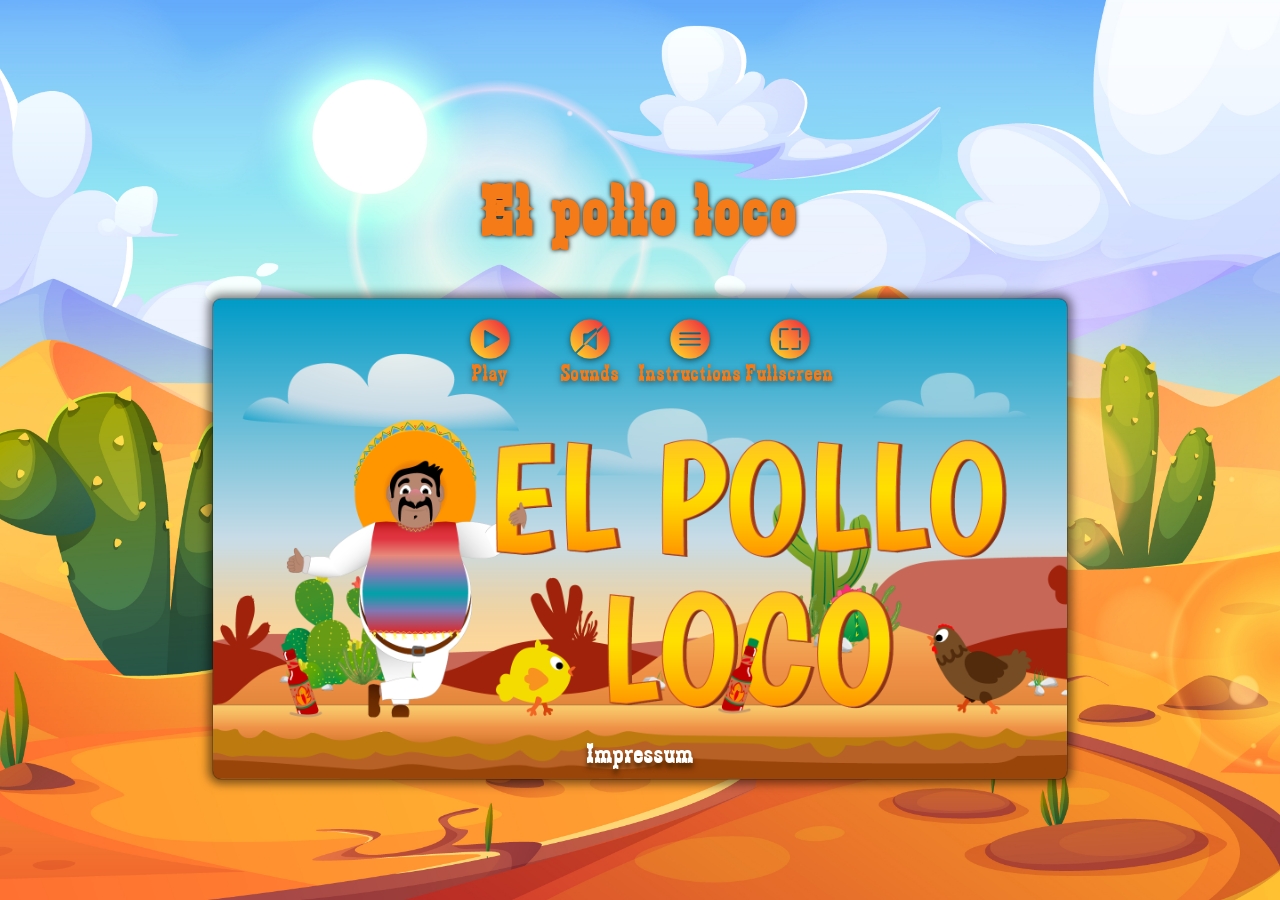
<file: index.html>
<!doctype html>
<html lang="en">
  <head>
    <meta charset="UTF-8" />
    <meta name="viewport" content="width=device-width, initial-scale=1.0" />
    <title>El pollo loco</title>
    <link rel="shortcut icon" href="./assets/img/6_salsa_bottle/salsa_bottle.png" type="image/x-icon" />
    <link rel="stylesheet" href="style.css" />
    <link rel="stylesheet" href="impressum.css" />

    <script src="./classes/drawable-object.class.js"></script>
    <script src="./classes/movable-object.class.js"></script>
    <script src="./classes/keyboard.class.js"></script>
    <script src="./classes/sounds.class.js"></script>
    <script src="./classes/background.class.js"></script>
    <script src="./classes/character.class.js"></script>
    <script src="./classes/chicken.class.js"></script>
    <script src="./classes/chicks.class.js"></script>
    <script src="./classes/boss.class.js"></script>
    <script src="./classes/cloud.class.js"></script>
    <script src="./classes/bottle.class.js"></script>
    <script src="./classes/coins.class.js"></script>
    <script src="./classes/status-bar.class.js"></script>
    <script src="./classes/collision-manager.class.js"></script>
    <script src="./classes/world.class.js"></script>
    <script src="./classes/level.class.js"></script>
    <script src="./classes/throwable-object.class.js"></script>
    <script src="./game.js"></script>
    <script src="./levels/level1.js"></script>
  </head>
  <body onload="init()" onclick="hide()">
    <div id="rotateScreen" class="rotate-screen">
      <div class="rotate-content">
        <img src="assets/icons/rotate.png" alt="Rotate Icon" />
        <p>Please Rotate Your Device</p>
      </div>
    </div>
    <h1>El pollo loco</h1>
    <div class="game" id="game">
      <div id="startScreen" class="start-screen">
        <img src="./assets/img/9_intro_outro_screens/start/startscreen_1.png" alt="" />
        <div class="impressum-link" onclick="impressum(), event.stopPropagation()">Impressum</div>
        <div id="impressum" class="impressum d-none">
          <h2>Impressum</h2>
          <div>
            <div id="adress">
              <p>Dieter Foos<br />Baubergerstr. 37<br />DE - 80992 München</p>
              <p>
                E-Mail-Adresse:
                <a href="mailto:d.foos@mail.de">d.foos@mail.de</a>
              </p>
            </div>

            <p>&nbsp;</p>
            <p>&nbsp;</p>

            <div id="datenschutz">
              <h2>Datenschutzerklärung</h2>
              <p>Stand: 11. März 2025</p>
              <h2>Inhaltsübersicht</h2>
              <ul class="index">
                <li><a class="index-link" href="#m3">Verantwortlicher</a></li>
                <li>
                  <a class="index-link" href="#mOverview">Übersicht der Verarbeitungen</a>
                </li>
                <li>
                  <a class="index-link" href="#m2427">Maßgebliche Rechtsgrundlagen</a>
                </li>
                <li><a class="index-link" href="#m27">Sicherheitsmaßnahmen</a></li>
                <li>
                  <a class="index-link" href="#m12">Allgemeine Informationen zur Datenspeicherung und Löschung</a>
                </li>
                <li>
                  <a class="index-link" href="#m10">Rechte der betroffenen Personen</a>
                </li>
                <li>
                  <a class="index-link" href="#m225">Bereitstellung des Onlineangebots und Webhosting</a>
                </li>
                <li><a class="index-link" href="#m134">Einsatz von Cookies</a></li>
                <li>
                  <a class="index-link" href="#m182">Kontakt- und Anfrageverwaltung</a>
                </li>
                <li>
                  <a class="index-link" href="#m136">Präsenzen in sozialen Netzwerken (Social Media)</a>
                </li>
              </ul>
              <h2 id="m3">Verantwortlicher</h2>
              <p>Dieter, Foos<br />Baubergerstr, 37.<br />80992, München, Deutschland</p>
              <p>
                E-Mail-Adresse:
                <a href="mailto:d.foos@mail.de">d.foos@mail.de</a>
              </p>

              <h2 id="mOverview">Übersicht der Verarbeitungen</h2>
              <p>Die nachfolgende Übersicht fasst die Arten der verarbeiteten Daten und die Zwecke ihrer Verarbeitung zusammen und verweist auf die betroffenen Personen.</p>
              <h3>Arten der verarbeiteten Daten</h3>
              <ul>
                <li>Bestandsdaten.</li>
                <li>Kontaktdaten.</li>
                <li>Inhaltsdaten.</li>
                <li>Nutzungsdaten.</li>
                <li>Meta-, Kommunikations- und Verfahrensdaten.</li>
                <li>Protokolldaten.</li>
              </ul>
              <h3>Kategorien betroffener Personen</h3>
              <ul>
                <li>Kommunikationspartner.</li>
                <li>Nutzer.</li>
              </ul>
              <h3>Zwecke der Verarbeitung</h3>
              <ul>
                <li>Kommunikation.</li>
                <li>Sicherheitsmaßnahmen.</li>
                <li>Organisations- und Verwaltungsverfahren.</li>
                <li>Feedback.</li>
                <li>Bereitstellung unseres Onlineangebotes und Nutzerfreundlichkeit.</li>
                <li>Informationstechnische Infrastruktur.</li>
                <li>Öffentlichkeitsarbeit.</li>
              </ul>
              <h2 id="m2427">Maßgebliche Rechtsgrundlagen</h2>
              <p>
                <strong>Maßgebliche Rechtsgrundlagen nach der DSGVO: </strong>Im Folgenden erhalten Sie eine Übersicht der Rechtsgrundlagen der DSGVO, auf deren Basis wir personenbezogene Daten verarbeiten. Bitte nehmen Sie zur Kenntnis, dass neben
                den Regelungen der DSGVO nationale Datenschutzvorgaben in Ihrem bzw. unserem Wohn- oder Sitzland gelten können. Sollten ferner im Einzelfall speziellere Rechtsgrundlagen maßgeblich sein, teilen wir Ihnen diese in der
                Datenschutzerklärung mit.
              </p>
              <ul>
                <li>
                  <strong>Vertragserfüllung und vorvertragliche Anfragen (Art. 6 Abs. 1 S. 1 lit. b) DSGVO)</strong>
                  - Die Verarbeitung ist für die Erfüllung eines Vertrags, dessen Vertragspartei die betroffene Person ist, oder zur Durchführung vorvertraglicher Maßnahmen erforderlich, die auf Anfrage der betroffenen Person erfolgen.
                </li>
                <li>
                  <strong>Berechtigte Interessen (Art. 6 Abs. 1 S. 1 lit. f) DSGVO)</strong>
                  - die Verarbeitung ist zur Wahrung der berechtigten Interessen des Verantwortlichen oder eines Dritten notwendig, vorausgesetzt, dass die Interessen, Grundrechte und Grundfreiheiten der betroffenen Person, die den Schutz
                  personenbezogener Daten verlangen, nicht überwiegen.
                </li>
              </ul>
              <p>
                <strong>Nationale Datenschutzregelungen in Deutschland: </strong>Zusätzlich zu den Datenschutzregelungen der DSGVO gelten nationale Regelungen zum Datenschutz in Deutschland. Hierzu gehört insbesondere das Gesetz zum Schutz vor
                Missbrauch personenbezogener Daten bei der Datenverarbeitung (Bundesdatenschutzgesetz – BDSG). Das BDSG enthält insbesondere Spezialregelungen zum Recht auf Auskunft, zum Recht auf Löschung, zum Widerspruchsrecht, zur Verarbeitung
                besonderer Kategorien personenbezogener Daten, zur Verarbeitung für andere Zwecke und zur Übermittlung sowie automatisierten Entscheidungsfindung im Einzelfall einschließlich Profiling. Ferner können Landesdatenschutzgesetze der
                einzelnen Bundesländer zur Anwendung gelangen.
              </p>
              <p>
                <strong>Hinweis auf Geltung DSGVO und Schweizer DSG: </strong>Diese Datenschutzhinweise dienen sowohl der Informationserteilung nach dem Schweizer DSG als auch nach der Datenschutzgrundverordnung (DSGVO). Aus diesem Grund bitten wir
                Sie zu beachten, dass aufgrund der breiteren räumlichen Anwendung und Verständlichkeit die Begriffe der DSGVO verwendet werden. Insbesondere statt der im Schweizer DSG verwendeten Begriffe „Bearbeitung" von „Personendaten",
                "überwiegendes Interesse" und "besonders schützenswerte Personendaten" werden die in der DSGVO verwendeten Begriffe „Verarbeitung" von „personenbezogenen Daten" sowie "berechtigtes Interesse" und "besondere Kategorien von Daten"
                verwendet. Die gesetzliche Bedeutung der Begriffe wird jedoch im Rahmen der Geltung des Schweizer DSG weiterhin nach dem Schweizer DSG bestimmt.
              </p>

              <h2 id="m27">Sicherheitsmaßnahmen</h2>
              <p>
                Wir treffen nach Maßgabe der gesetzlichen Vorgaben unter Berücksichtigung des Stands der Technik, der Implementierungskosten und der Art, des Umfangs, der Umstände und der Zwecke der Verarbeitung sowie der unterschiedlichen
                Eintrittswahrscheinlichkeiten und des Ausmaßes der Bedrohung der Rechte und Freiheiten natürlicher Personen geeignete technische und organisatorische Maßnahmen, um ein dem Risiko angemessenes Schutzniveau zu gewährleisten.
              </p>
              <p>
                Zu den Maßnahmen gehören insbesondere die Sicherung der Vertraulichkeit, Integrität und Verfügbarkeit von Daten durch Kontrolle des physischen und elektronischen Zugangs zu den Daten als auch des sie betreffenden Zugriffs, der
                Eingabe, der Weitergabe, der Sicherung der Verfügbarkeit und ihrer Trennung. Des Weiteren haben wir Verfahren eingerichtet, die eine Wahrnehmung von Betroffenenrechten, die Löschung von Daten und Reaktionen auf die Gefährdung der
                Daten gewährleisten. Ferner berücksichtigen wir den Schutz personenbezogener Daten bereits bei der Entwicklung bzw. Auswahl von Hardware, Software sowie Verfahren entsprechend dem Prinzip des Datenschutzes, durch Technikgestaltung und
                durch datenschutzfreundliche Voreinstellungen.
              </p>

              <h2 id="m12">Allgemeine Informationen zur Datenspeicherung und Löschung</h2>
              <p>
                Wir löschen personenbezogene Daten, die wir verarbeiten, gemäß den gesetzlichen Bestimmungen, sobald die zugrundeliegenden Einwilligungen widerrufen werden oder keine weiteren rechtlichen Grundlagen für die Verarbeitung bestehen. Dies
                betrifft Fälle, in denen der ursprüngliche Verarbeitungszweck entfällt oder die Daten nicht mehr benötigt werden. Ausnahmen von dieser Regelung bestehen, wenn gesetzliche Pflichten oder besondere Interessen eine längere Aufbewahrung
                oder Archivierung der Daten erfordern.
              </p>
              <p>
                Insbesondere müssen Daten, die aus handels- oder steuerrechtlichen Gründen aufbewahrt werden müssen oder deren Speicherung notwendig ist zur Rechtsverfolgung oder zum Schutz der Rechte anderer natürlicher oder juristischer Personen,
                entsprechend archiviert werden.
              </p>
              <p>Unsere Datenschutzhinweise enthalten zusätzliche Informationen zur Aufbewahrung und Löschung von Daten, die speziell für bestimmte Verarbeitungsprozesse gelten.</p>
              <p>Bei mehreren Angaben zur Aufbewahrungsdauer oder Löschungsfristen eines Datums, ist stets die längste Frist maßgeblich.</p>
              <p>
                Beginnt eine Frist nicht ausdrücklich zu einem bestimmten Datum und beträgt sie mindestens ein Jahr, so startet sie automatisch am Ende des Kalenderjahres, in dem das fristauslösende Ereignis eingetreten ist. Im Fall laufender
                Vertragsverhältnisse, in deren Rahmen Daten gespeichert werden, ist das fristauslösende Ereignis der Zeitpunkt des Wirksamwerdens der Kündigung oder sonstige Beendigung des Rechtsverhältnisses.
              </p>
              <p>Daten, die nicht mehr für den ursprünglich vorgesehenen Zweck, sondern aufgrund gesetzlicher Vorgaben oder anderer Gründe aufbewahrt werden, verarbeiten wir ausschließlich zu den Gründen, die ihre Aufbewahrung rechtfertigen.</p>
              <p>
                <strong>Weitere Hinweise zu Verarbeitungsprozessen, Verfahren und Diensten:</strong>
              </p>
              <ul class="m-elements">
                <li>
                  <strong>Aufbewahrung und Löschung von Daten: </strong>Die folgenden allgemeinen Fristen gelten für die Aufbewahrung und Archivierung nach deutschem Recht:
                  <ul>
                    <li>
                      10 Jahre - Aufbewahrungsfrist für Bücher und Aufzeichnungen, Jahresabschlüsse, Inventare, Lageberichte, Eröffnungsbilanz sowie die zu ihrem Verständnis erforderlichen Arbeitsanweisungen und sonstigen Organisationsunterlagen (§
                      147 Abs. 1 Nr. 1 i.V.m. Abs. 3 AO, § 14b Abs. 1 UStG, § 257 Abs. 1 Nr. 1 i.V.m. Abs. 4 HGB).
                    </li>
                    <li>8 Jahre - Buchungsbelege, wie z. B. Rechnungen und Kostenbelege (§ 147 Abs. 1 Nr. 4 und 4a i.V.m. Abs. 3 Satz 1 AO sowie § 257 Abs. 1 Nr. 4 i.V.m. Abs. 4 HGB).</li>
                    <li>
                      6 Jahre - Übrige Geschäftsunterlagen: empfangene Handels- oder Geschäftsbriefe, Wiedergaben der abgesandten Handels- oder Geschäftsbriefe, sonstige Unterlagen, soweit sie für die Besteuerung von Bedeutung sind, z. B.
                      Stundenlohnzettel, Betriebsabrechnungsbögen, Kalkulationsunterlagen, Preisauszeichnungen, aber auch Lohnabrechnungsunterlagen, soweit sie nicht bereits Buchungsbelege sind und Kassenstreifen (§ 147 Abs. 1 Nr. 2, 3, 5 i.V.m. Abs.
                      3 AO, § 257 Abs. 1 Nr. 2 u. 3 i.V.m. Abs. 4 HGB).
                    </li>
                    <li>
                      3 Jahre - Daten, die erforderlich sind, um potenzielle Gewährleistungs- und Schadensersatzansprüche oder ähnliche vertragliche Ansprüche und Rechte zu berücksichtigen sowie damit verbundene Anfragen zu bearbeiten, basierend auf
                      früheren Geschäftserfahrungen und üblichen Branchenpraktiken, werden für die Dauer der regulären gesetzlichen Verjährungsfrist von drei Jahren gespeichert (§§ 195, 199 BGB).
                    </li>
                  </ul>
                </li>
              </ul>
              <h2 id="m10">Rechte der betroffenen Personen</h2>
              <p>Rechte der betroffenen Personen aus der DSGVO: Ihnen stehen als Betroffene nach der DSGVO verschiedene Rechte zu, die sich insbesondere aus Art. 15 bis 21 DSGVO ergeben:</p>
              <ul>
                <li>
                  <strong
                    >Widerspruchsrecht: Sie haben das Recht, aus Gründen, die sich aus Ihrer besonderen Situation ergeben, jederzeit gegen die Verarbeitung der Sie betreffenden personenbezogenen Daten, die aufgrund von Art. 6 Abs. 1 lit. e oder f
                    DSGVO erfolgt, Widerspruch einzulegen; dies gilt auch für ein auf diese Bestimmungen gestütztes Profiling. Werden die Sie betreffenden personenbezogenen Daten verarbeitet, um Direktwerbung zu betreiben, haben Sie das Recht,
                    jederzeit Widerspruch gegen die Verarbeitung der Sie betreffenden personenbezogenen Daten zum Zwecke derartiger Werbung einzulegen; dies gilt auch für das Profiling, soweit es mit solcher Direktwerbung in Verbindung steht.</strong
                  >
                </li>
                <li><strong>Widerrufsrecht bei Einwilligungen:</strong> Sie haben das Recht, erteilte Einwilligungen jederzeit zu widerrufen.</li>
                <li>
                  <strong>Auskunftsrecht:</strong> Sie haben das Recht, eine Bestätigung darüber zu verlangen, ob betreffende Daten verarbeitet werden und auf Auskunft über diese Daten sowie auf weitere Informationen und Kopie der Daten entsprechend
                  den gesetzlichen Vorgaben.
                </li>
                <li><strong>Recht auf Berichtigung:</strong> Sie haben entsprechend den gesetzlichen Vorgaben das Recht, die Vervollständigung der Sie betreffenden Daten oder die Berichtigung der Sie betreffenden unrichtigen Daten zu verlangen.</li>
                <li>
                  <strong>Recht auf Löschung und Einschränkung der Verarbeitung:</strong>
                  Sie haben nach Maßgabe der gesetzlichen Vorgaben das Recht, zu verlangen, dass Sie betreffende Daten unverzüglich gelöscht werden, bzw. alternativ nach Maßgabe der gesetzlichen Vorgaben eine Einschränkung der Verarbeitung der Daten
                  zu verlangen.
                </li>
                <li>
                  <strong>Recht auf Datenübertragbarkeit:</strong> Sie haben das Recht, Sie betreffende Daten, die Sie uns bereitgestellt haben, nach Maßgabe der gesetzlichen Vorgaben in einem strukturierten, gängigen und maschinenlesbaren Format zu
                  erhalten oder deren Übermittlung an einen anderen Verantwortlichen zu fordern.
                </li>
                <li>
                  <strong>Beschwerde bei Aufsichtsbehörde:</strong> Sie haben unbeschadet eines anderweitigen verwaltungsrechtlichen oder gerichtlichen Rechtsbehelfs das Recht auf Beschwerde bei einer Aufsichtsbehörde, insbesondere in dem
                  Mitgliedstaat ihres gewöhnlichen Aufenthaltsorts, ihres Arbeitsplatzes oder des Orts des mutmaßlichen Verstoßes, wenn Sie der Ansicht sind, dass die Verarbeitung der Sie betreffenden personenbezogenen Daten gegen die Vorgaben der
                  DSGVO verstößt.
                </li>
              </ul>

              <h2 id="m225">Bereitstellung des Onlineangebots und Webhosting</h2>
              <p>
                Wir verarbeiten die Daten der Nutzer, um ihnen unsere Online-Dienste zur Verfügung stellen zu können. Zu diesem Zweck verarbeiten wir die IP-Adresse des Nutzers, die notwendig ist, um die Inhalte und Funktionen unserer Online-Dienste
                an den Browser oder das Endgerät der Nutzer zu übermitteln.
              </p>
              <ul class="m-elements">
                <li>
                  <strong>Verarbeitete Datenarten:</strong> Nutzungsdaten (z. B. Seitenaufrufe und Verweildauer, Klickpfade, Nutzungsintensität und -frequenz, verwendete Gerätetypen und Betriebssysteme, Interaktionen mit Inhalten und Funktionen);
                  Meta-, Kommunikations- und Verfahrensdaten (z. B. IP-Adressen, Zeitangaben, Identifikationsnummern, beteiligte Personen). Protokolldaten (z. B. Logfiles betreffend Logins oder den Abruf von Daten oder Zugriffszeiten.).
                </li>
                <li><strong>Betroffene Personen:</strong> Nutzer (z. B. Webseitenbesucher, Nutzer von Onlinediensten).</li>
                <li>
                  <strong>Zwecke der Verarbeitung:</strong> Bereitstellung unseres Onlineangebotes und Nutzerfreundlichkeit; Informationstechnische Infrastruktur (Betrieb und Bereitstellung von Informationssystemen und technischen Geräten (Computer,
                  Server etc.)). Sicherheitsmaßnahmen.
                </li>
                <li><strong>Aufbewahrung und Löschung:</strong> Löschung entsprechend Angaben im Abschnitt "Allgemeine Informationen zur Datenspeicherung und Löschung".</li>
                <li class=""><strong>Rechtsgrundlagen:</strong> Berechtigte Interessen (Art. 6 Abs. 1 S. 1 lit. f) DSGVO).</li>
              </ul>
              <p>
                <strong>Weitere Hinweise zu Verarbeitungsprozessen, Verfahren und Diensten:</strong>
              </p>
              <ul class="m-elements">
                <li>
                  <strong>Erhebung von Zugriffsdaten und Logfiles: </strong>Der Zugriff auf unser Onlineangebot wird in Form von sogenannten "Server-Logfiles" protokolliert. Zu den Serverlogfiles können die Adresse und der Name der abgerufenen
                  Webseiten und Dateien, Datum und Uhrzeit des Abrufs, übertragene Datenmengen, Meldung über erfolgreichen Abruf, Browsertyp nebst Version, das Betriebssystem des Nutzers, Referrer URL (die zuvor besuchte Seite) und im Regelfall
                  IP-Adressen und der anfragende Provider gehören. Die Serverlogfiles können zum einen zu Sicherheitszwecken eingesetzt werden, z. B. um eine Überlastung der Server zu vermeiden (insbesondere im Fall von missbräuchlichen Angriffen,
                  sogenannten DDoS-Attacken), und zum anderen, um die Auslastung der Server und ihre Stabilität sicherzustellen; <span class=""><strong>Rechtsgrundlagen:</strong> Berechtigte Interessen (Art. 6 Abs. 1 S. 1 lit. f) DSGVO). </span
                  ><strong>Löschung von Daten:</strong> Logfile-Informationen werden für die Dauer von maximal 30 Tagen gespeichert und danach gelöscht oder anonymisiert. Daten, deren weitere Aufbewahrung zu Beweiszwecken erforderlich ist, sind bis
                  zur endgültigen Klärung des jeweiligen Vorfalls von der Löschung ausgenommen.
                </li>
              </ul>
              <h2 id="m134">Einsatz von Cookies</h2>
              <p>
                Unter dem Begriff „Cookies" werden Funktionen, die Informationen auf Endgeräten der Nutzer speichern und aus ihnen auslesen, verstanden. Cookies können ferner in Bezug auf unterschiedliche Anliegen Einsatz finden, etwa zu Zwecken der
                Funktionsfähigkeit, der Sicherheit und des Komforts von Onlineangeboten sowie der Erstellung von Analysen der Besucherströme. Wir verwenden Cookies gemäß den gesetzlichen Vorschriften. Dazu holen wir, wenn erforderlich, vorab die
                Zustimmung der Nutzer ein. Ist eine Zustimmung nicht notwendig, setzen wir auf unsere berechtigten Interessen. Dies gilt, wenn das Speichern und Auslesen von Informationen unerlässlich ist, um ausdrücklich angeforderte Inhalte und
                Funktionen bereitstellen zu können. Dazu zählen etwa die Speicherung von Einstellungen sowie die Sicherstellung der Funktionalität und Sicherheit unseres Onlineangebots. Die Einwilligung kann jederzeit widerrufen werden. Wir
                informieren klar über deren Umfang und welche Cookies genutzt werden.
              </p>
              <p>
                <strong>Hinweise zu datenschutzrechtlichen Rechtsgrundlagen: </strong>Ob wir personenbezogene Daten mithilfe von Cookies verarbeiten, hängt von einer Einwilligung ab. Liegt eine Einwilligung vor, dient sie als Rechtsgrundlage. Ohne
                Einwilligung stützen wir uns auf unsere berechtigten Interessen, die vorstehend in diesem Abschnitt und im Kontext der jeweiligen Dienste und Verfahren erläutert sind.
              </p>
              <p><strong>Speicherdauer: </strong>Im Hinblick auf die Speicherdauer werden die folgenden Arten von Cookies unterschieden:</p>
              <ul>
                <li>
                  <strong>Temporäre Cookies (auch: Session- oder Sitzungscookies):</strong>
                  Temporäre Cookies werden spätestens gelöscht, nachdem ein Nutzer ein Onlineangebot verlassen und sein Endgerät (z. B. Browser oder mobile Applikation) geschlossen hat.
                </li>
                <li>
                  <strong>Permanente Cookies:</strong> Permanente Cookies bleiben auch nach dem Schließen des Endgeräts gespeichert. So können beispielsweise der Log-in-Status gespeichert und bevorzugte Inhalte direkt angezeigt werden, wenn der
                  Nutzer eine Website erneut besucht. Ebenso können die mithilfe von Cookies erhobenen Nutzerdaten zur Reichweitenmessung Verwendung finden. Sofern wir Nutzern keine expliziten Angaben zur Art und Speicherdauer von Cookies mitteilen
                  (z. B. im Rahmen der Einholung der Einwilligung), sollten sie davon ausgehen, dass diese permanent sind und die Speicherdauer bis zu zwei Jahre betragen kann.
                </li>
              </ul>
              <p>
                <strong>Allgemeine Hinweise zum Widerruf und Widerspruch (Opt-out): </strong>Nutzer können die von ihnen abgegebenen Einwilligungen jederzeit widerrufen und zudem einen Widerspruch gegen die Verarbeitung entsprechend den gesetzlichen
                Vorgaben, auch mittels der Privatsphäre-Einstellungen ihres Browsers, erklären.
              </p>
              <ul class="m-elements">
                <li><strong>Verarbeitete Datenarten:</strong> Meta-, Kommunikations- und Verfahrensdaten (z. B. IP-Adressen, Zeitangaben, Identifikationsnummern, beteiligte Personen).</li>
                <li><strong>Betroffene Personen:</strong> Nutzer (z. B. Webseitenbesucher, Nutzer von Onlinediensten).</li>
                <li class=""><strong>Rechtsgrundlagen:</strong> Berechtigte Interessen (Art. 6 Abs. 1 S. 1 lit. f) DSGVO).</li>
              </ul>
              <h2 id="m182">Kontakt- und Anfrageverwaltung</h2>
              <p>
                Bei der Kontaktaufnahme mit uns (z. B. per Post, Kontaktformular, E-Mail, Telefon oder via soziale Medien) sowie im Rahmen bestehender Nutzer- und Geschäftsbeziehungen werden die Angaben der anfragenden Personen verarbeitet, soweit
                dies zur Beantwortung der Kontaktanfragen und etwaiger angefragter Maßnahmen erforderlich ist.
              </p>
              <ul class="m-elements">
                <li>
                  <strong>Verarbeitete Datenarten:</strong> Bestandsdaten (z. B. der vollständige Name, Wohnadresse, Kontaktinformationen, Kundennummer, etc.); Kontaktdaten (z. B. Post- und E-Mail-Adressen oder Telefonnummern); Inhaltsdaten (z. B.
                  textliche oder bildliche Nachrichten und Beiträge sowie die sie betreffenden Informationen, wie z. B. Angaben zur Autorenschaft oder Zeitpunkt der Erstellung); Nutzungsdaten (z. B. Seitenaufrufe und Verweildauer, Klickpfade,
                  Nutzungsintensität und -frequenz, verwendete Gerätetypen und Betriebssysteme, Interaktionen mit Inhalten und Funktionen). Meta-, Kommunikations- und Verfahrensdaten (z. B. IP-Adressen, Zeitangaben, Identifikationsnummern, beteiligte
                  Personen).
                </li>
                <li><strong>Betroffene Personen:</strong> Kommunikationspartner.</li>
                <li><strong>Zwecke der Verarbeitung:</strong> Kommunikation; Organisations- und Verwaltungsverfahren; Feedback (z. B. Sammeln von Feedback via Online-Formular). Bereitstellung unseres Onlineangebotes und Nutzerfreundlichkeit.</li>
                <li><strong>Aufbewahrung und Löschung:</strong> Löschung entsprechend Angaben im Abschnitt "Allgemeine Informationen zur Datenspeicherung und Löschung".</li>
                <li class=""><strong>Rechtsgrundlagen:</strong> Berechtigte Interessen (Art. 6 Abs. 1 S. 1 lit. f) DSGVO). Vertragserfüllung und vorvertragliche Anfragen (Art. 6 Abs. 1 S. 1 lit. b) DSGVO).</li>
              </ul>
              <p>
                <strong>Weitere Hinweise zu Verarbeitungsprozessen, Verfahren und Diensten:</strong>
              </p>
              <ul class="m-elements">
                <li>
                  <strong>Kontaktformular: </strong>Bei Kontaktaufnahme über unser Kontaktformular, per E-Mail oder anderen Kommunikationswegen, verarbeiten wir die uns übermittelten personenbezogenen Daten zur Beantwortung und Bearbeitung des
                  jeweiligen Anliegens. Dies umfasst in der Regel Angaben wie Name, Kontaktinformationen und gegebenenfalls weitere Informationen, die uns mitgeteilt werden und zur angemessenen Bearbeitung erforderlich sind. Wir nutzen diese Daten
                  ausschließlich für den angegebenen Zweck der Kontaktaufnahme und Kommunikation;
                  <span class=""><strong>Rechtsgrundlagen:</strong> Vertragserfüllung und vorvertragliche Anfragen (Art. 6 Abs. 1 S. 1 lit. b) DSGVO), Berechtigte Interessen (Art. 6 Abs. 1 S. 1 lit. f) DSGVO).</span>
                </li>
              </ul>
              <h2 id="m136">Präsenzen in sozialen Netzwerken (Social Media)</h2>
              <p>Wir unterhalten Onlinepräsenzen innerhalb sozialer Netzwerke und verarbeiten in diesem Rahmen Nutzerdaten, um mit den dort aktiven Nutzern zu kommunizieren oder Informationen über uns anzubieten.</p>
              <p>
                Wir weisen darauf hin, dass dabei Nutzerdaten außerhalb des Raumes der Europäischen Union verarbeitet werden können. Hierdurch können sich für die Nutzer Risiken ergeben, weil so zum Beispiel die Durchsetzung der Nutzerrechte
                erschwert werden könnte.
              </p>
              <p>
                Ferner werden die Daten der Nutzer innerhalb sozialer Netzwerke im Regelfall für Marktforschungs- und Werbezwecke verarbeitet. So können beispielsweise anhand des Nutzungsverhaltens und sich daraus ergebender Interessen der Nutzer
                Nutzungsprofile erstellt werden. Letztere finden möglicherweise wiederum Verwendung, um etwa Werbeanzeigen innerhalb und außerhalb der Netzwerke zu schalten, die mutmaßlich den Interessen der Nutzer entsprechen. Daher werden im
                Regelfall Cookies auf den Rechnern der Nutzer gespeichert, in denen das Nutzungsverhalten und die Interessen der Nutzer gespeichert werden. Zudem können in den Nutzungsprofilen auch Daten unabhängig der von den Nutzern verwendeten
                Geräten gespeichert werden (insbesondere, wenn sie Mitglieder der jeweiligen Plattformen und dort eingeloggt sind).
              </p>
              <p>Für eine detaillierte Darstellung der jeweiligen Verarbeitungsformen und der Widerspruchsmöglichkeiten (Opt-out) verweisen wir auf die Datenschutzerklärungen und Angaben der Betreiber der jeweiligen Netzwerke.</p>
              <p>
                Auch im Fall von Auskunftsanfragen und der Geltendmachung von Betroffenenrechten weisen wir darauf hin, dass diese am effektivsten bei den Anbietern geltend gemacht werden können. Nur Letztere haben jeweils Zugriff auf die Nutzerdaten
                und können direkt entsprechende Maßnahmen ergreifen und Auskünfte geben. Sollten Sie dennoch Hilfe benötigen, dann können Sie sich an uns wenden.
              </p>
              <ul class="m-elements">
                <li>
                  <strong>Verarbeitete Datenarten:</strong> Kontaktdaten (z. B. Post- und E-Mail-Adressen oder Telefonnummern); Inhaltsdaten (z. B. textliche oder bildliche Nachrichten und Beiträge sowie die sie betreffenden Informationen, wie z. B.
                  Angaben zur Autorenschaft oder Zeitpunkt der Erstellung). Nutzungsdaten (z. B. Seitenaufrufe und Verweildauer, Klickpfade, Nutzungsintensität und -frequenz, verwendete Gerätetypen und Betriebssysteme, Interaktionen mit Inhalten und
                  Funktionen).
                </li>
                <li><strong>Betroffene Personen:</strong> Nutzer (z. B. Webseitenbesucher, Nutzer von Onlinediensten).</li>
                <li><strong>Zwecke der Verarbeitung:</strong> Kommunikation; Feedback (z. B. Sammeln von Feedback via Online-Formular). Öffentlichkeitsarbeit.</li>
                <li><strong>Aufbewahrung und Löschung:</strong> Löschung entsprechend Angaben im Abschnitt "Allgemeine Informationen zur Datenspeicherung und Löschung".</li>
                <li class=""><strong>Rechtsgrundlagen:</strong> Berechtigte Interessen (Art. 6 Abs. 1 S. 1 lit. f) DSGVO).</li>
              </ul>
              <p>
                <strong>Weitere Hinweise zu Verarbeitungsprozessen, Verfahren und Diensten:</strong>
              </p>
              <ul class="m-elements">
                <li>
                  <strong>Instagram: </strong>Soziales Netzwerk, ermöglicht das Teilen von Fotos und Videos, das Kommentieren und Favorisieren von Beiträgen, Nachrichtenversand, Abonnieren von Profilen und Seiten;
                  <strong>Dienstanbieter:</strong> Meta Platforms Ireland Limited, Merrion Road, Dublin 4, D04 X2K5, Irland; <span class=""><strong>Rechtsgrundlagen:</strong> Berechtigte Interessen (Art. 6 Abs. 1 S. 1 lit. f) DSGVO); </span
                  ><strong>Website:</strong> <a href="https://www.instagram.com" target="_blank">https://www.instagram.com</a>; <strong>Datenschutzerklärung:</strong>
                  <a href="https://privacycenter.instagram.com/policy/" target="_blank">https://privacycenter. instagram.com /policy/</a>. <strong>Grundlage Drittlandtransfers:</strong> Data Privacy Framework (DPF), Data Privacy Framework (DPF).
                </li>
                <li>
                  <strong>Facebook-Seiten: </strong>Profile innerhalb des sozialen Netzwerks Facebook - Wir sind gemeinsam mit Meta Platforms Ireland Limited für die Erhebung (jedoch nicht die weitere Verarbeitung) von Daten der Besucher unserer
                  Facebook-Seite (sog. "Fanpage") verantwortlich. Zu diesen Daten gehören Informationen zu den Arten von Inhalten, die Nutzer sich ansehen oder mit denen sie interagieren, oder die von ihnen vorgenommenen Handlungen (siehe unter „Von
                  dir und anderen getätigte und bereitgestellte Dinge" in der Facebook-Datenrichtlinie: <a href="https://www.facebook.com/privacy/policy/" target="_blank">https://www.facebook.com /privacy/policy/</a>), sowie Informationen über die
                  von den Nutzern genutzten Geräte (z. B. IP-Adressen, Betriebssystem, Browsertyp, Spracheinstellungen, Cookie-Daten; siehe unter „Geräteinformationen" in der Facebook-Datenrichtlinie:
                  <a href="https://www.facebook.com/privacy/policy/" target="_blank">https://www.facebook.com /privacy/policy/</a>). Wie in der Facebook-Datenrichtlinie unter „Wie verwenden wir diese Informationen?" erläutert, erhebt und verwendet
                  Facebook Informationen auch, um Analysedienste, so genannte "Seiten-Insights", für Seitenbetreiber bereitzustellen, damit diese Erkenntnisse darüber erhalten, wie Personen mit ihren Seiten und mit den mit ihnen verbundenen Inhalten
                  interagieren. Wir haben mit Facebook eine spezielle Vereinbarung abgeschlossen ("Informationen zu Seiten-Insights",
                  <a href="https://www.facebook.com/legal/terms/page_controller_addendum" target="_blank">https://www.facebook.com/legal /terms /page_controller_addendum</a>), in der insbesondere geregelt wird, welche Sicherheitsmaßnahmen Facebook
                  beachten muss und in der Facebook sich bereit erklärt hat die Betroffenenrechte zu erfüllen (d. h. Nutzer können z. B. Auskünfte oder Löschungsanfragen direkt an Facebook richten). Die Rechte der Nutzer (insbesondere auf Auskunft,
                  Löschung, Widerspruch und Beschwerde bei zuständiger Aufsichtsbehörde), werden durch die Vereinbarungen mit Facebook nicht eingeschränkt. Weitere Hinweise finden sich in den "Informationen zu Seiten-Insights" (<a
                    href="https://www.facebook.com/legal/terms/information_about_page_insights_data"
                    target="_blank"
                    >https://www.facebook.com /legal /terms/information_about_ page_insights_data</a
                  >). Die gemeinsame Verantwortlichkeit beschränkt sich auf die Erhebung durch und Übermittlung von Daten an Meta Platforms Ireland Limited, ein Unternehmen mit Sitz in der EU. Die weitere Verarbeitung der Daten liegt in der
                  alleinigen Verantwortung von Meta Platforms Ireland Limited, was insbesondere die Übermittlung der Daten an die Muttergesellschaft Meta Platforms, Inc. in den USA betrifft; <strong>Dienstanbieter:</strong> Meta Platforms Ireland
                  Limited, Merrion Road, Dublin 4, D04 X2K5, Irland; <span class=""><strong>Rechtsgrundlagen:</strong> Berechtigte Interessen (Art. 6 Abs. 1 S. 1 lit. f) DSGVO); </span><strong>Website:</strong>
                  <a href="https://www.facebook.com" target="_blank">https://www.facebook.com</a>; <strong>Datenschutzerklärung:</strong>
                  <a href="https://www.facebook.com/privacy/policy/" target="_blank">https://www.facebook.com /privacy/policy/</a>. <strong>Grundlage Drittlandtransfers:</strong> Data Privacy Framework (DPF), Standardvertragsklauseln (<a
                    href="https://www.facebook.com/legal/EU_data_transfer_addendum"
                    target="_blank"
                    >https://www.facebook.com /legal /EU_data_transfer_addendum</a
                  >), Data Privacy Framework (DPF)Standardvertragsklauseln (<a href="https://www.facebook.com/legal/EU_data_transfer_addendum" target="_blank">https://www.facebook.com /legal /EU_data_transfer_addendum</a>).
                </li>
              </ul>
              <p class="seal">
                <a href="https://datenschutz-generator.de/" title="Rechtstext von Dr. Schwenke - für weitere Informationen bitte anklicken." target="_blank" rel="noopener noreferrer nofollow"
                  >Erstellt mit kostenlosem Datenschutz-Generator.de von Dr. Thomas Schwenke</a
                >
              </p>
            </div>
          </div>
        </div>
      </div>
      <div id="winScreen" class="win-screen d-none">
        <img src="./assets/img/You won, you lost/You Win A.png" alt="" />
      </div>
      <div id="loseScreen" class="lose-screen d-none">
        <img src="./assets/img/You won, you lost/You lost.png" alt="" />
      </div>
      <div id="lyrics" class="lyrics d-none">
        <table>
          <tr>
            <th colspan="2">Instructions</th>
          </tr>
          <tr>
            <td>S</td>
            <td>ON / OFF Sounds</td>
          </tr>
          <tr>
            <td>P</td>
            <td>Pause / Play</td>
          </tr>
          <tr>
            <td>&#8592;</td>
            <td>Walk Left</td>
          </tr>
          <tr>
            <td>&#8594;</td>
            <td>Walk Right</td>
          </tr>
          <tr>
            <td>Space</td>
            <td>Jump</td>
          </tr>
          <tr>
            <td>D</td>
            <td>Throw Bottle</td>
          </tr>
          <tr>
            <td>F</td>
            <td>Fullscreen</td>
          </tr>
        </table>
      </div>
      <div class="menu" id="menu">
        <div class="button-item">
          <img class="button" src="./assets/icons/play.png" alt="Play" onclick="startGame(), event.stopImmediatePropagation()" />
          <span>Play</span>
        </div>
        <div class="button-item">
          <img class="button music-off" id="music" alt="Volume" onclick="toggleSound()" />
          <span>Sounds</span>
        </div>
        <div class="button-item">
          <img class="button" src="./assets/icons/lyric.png" alt="Lyrics" onclick="showLyrics(), event.stopPropagation()" />
          <span>Instructions</span>
        </div>
        <div class="button-item">
          <img class="button" src="./assets/icons/full-screen.png" alt="Fullscreen" onclick="toggleFullscreen()" />
          <span>Fullscreen</span>
        </div>
      </div>
      <div class="play-buttons d-none" id="playButtons" onclick="event.stopPropagation()">
        <div class="action-buttons">
          <img src="./assets/icons/left.png" id="btnLeft" alt="" />
          <img src="./assets/icons/right.png" id="btnRight" alt="" />
        </div>
        <div class="action-buttons">
          <img id="btnPause" alt="" onclick="togglePause()" />
          <img src="./assets/icons/lyric.png" alt="" onclick="showLyrics()" />
          <img src="./assets/icons/full-screen.png" alt="" onclick="toggleFullscreen()" />
        </div>
        <div class="action-buttons">
          <img src="./assets/icons/up.png" id="btnJump" alt="" />
          <img src="./assets/icons/throw.png" id="btnThrow" alt="" />
        </div>
      </div>
      <canvas id="canvas" width="854" height="480" onclick="event.stopPropagation()"></canvas>
    </div>
  </body>
</html>
</file>
<file: style.css>
@font-face {
  font-family: zabars;
  src: url(./assets/font/Zabars.ttf);
}

@font-face {
  font-family: eastwood;
  src: url(./assets/font/Eastwood.ttf);
}

body {
  font-family: "zabars", sans-serif;
  position: relative;
  display: flex;
  flex-direction: column;
  align-items: center;
  justify-content: center;
  height: 100vh;
  background-image: url(./assets/img/5_background/wueste.jpg);
  background-position: center;
  background-size: cover;
  overflow: hidden;
  margin: 0;
  padding: 0;
  color: rgb(244, 123, 23);
  font-size: clamp(20px, 2vw, 24px);
  letter-spacing: 1px;
}

h1 {
  text-align: center;
  font-size: 3em;
  letter-spacing: 5px;
  text-shadow: 0 0 5px rgba(0, 0, 0, 1);
}

.game {
  position: relative;
  max-width: 854px;
  width: 100%;
  border-radius: 8px;
  display: flex;
  box-shadow: 0px 0px 10px 5px rgba(0, 0, 0, 0.5);
  outline: 1px solid rgba(0, 0, 0, 0.2);
}

.start-screen, .lyrics  {
  position: absolute;
  top: 0;
  left: 0;
  height: 480px;
  width: 854px;
  display: flex;
  justify-content: center;
}

.lyrics {
  box-sizing: border-box;
  background-color: #bd5633;
  color: #ffa42f;
  padding: 80px;
  text-shadow: 0 0 5px rgba(0, 0, 0, 0.5);
  border-radius: 8px;
  font-family: eastwood;
}

table {
  width: 60%;
  padding-top: 20px;
}

th {
  font-size: 1.5em;
}

.impressum {
  font-size: 1em;
}

.win-screen, .lose-screen {
  position: absolute;
  top: 50%;
  left: 50%;
  transform: translate(-50%, -50%);
  height: 70%;
  width: 85%;
}

.start-screen img, .win-screen img, .lose-screen img {
  width: 100%;
  height: 100%;
  vertical-align: middle;
  border-radius: 8px;
}

canvas {
  width: 100%;
  height: auto;
  display: block;
  border-radius: 8px;
  background-color: black;
  image-rendering: optimizeSpeed; /* Ältere Browser */
  image-rendering: -moz-crisp-edges; /* Firefox */
  image-rendering: -webkit-optimize-contrast; /* Safari / Chrome */
  image-rendering: pixelated; /* Moderne Browser */
  -ms-interpolation-mode: nearest-neighbor; /* IE */
}

.play-buttons {
  position: absolute;
  width: 100%;
  box-sizing: border-box;
  display: none;
  justify-content: space-between;
  left: 0;
  right: 0;
  padding: 10px 25px;
  bottom: 0;
}

.play-buttons img {
  width: 50px;
  height: 50px;
  filter: drop-shadow(0 0 10px rgba(0, 0, 0, 0.5));
}

.action-buttons {
  display: flex;
  gap: 30px;
}

@media (pointer: coarse) {
  .play-buttons {
    display: flex !important;
  }
}

@media (hover: hover) and (pointer: fine) {
  .mobile-controls {
    display: none !important;
  }
}

@media only screen and (max-width: 854px) {
  canvas,
  .start-screen,
  .lyrics,
  .game {
    width: 100vw;
    height: auto;
    aspect-ratio: 854 / 480;
  }
}

@media only screen and (max-height: 480px) {
  canvas,
  .start-screen,
  .lyrics,
  .game {
    height: 100vh;
    width: auto;
    aspect-ratio: 854 / 480;
  }
}

@media (max-height: 320px) and (max-width: 480px) {
  canvas,
  .start-screen,
  .lyrics,
  .game {
    width: 100vw;
  }
}

@media (max-height: 670px) {
  h1 {
    display: none;
  }
}

.rotate-screen {
  display: none;
  position: fixed;
  top: 0;
  left: 0;
  width: 100vw;
  height: 100vh;
  background-color: rgba(0, 0, 0, 0.9);
  z-index: 10;
}

.rotate-content {
  display: flex;
  flex-direction: column;
  justify-content: center;
  align-items: center;
  width: 100%;
  height: 100%;
  text-align: center;
}

.rotate-content img {
  width: 120px;
  height: auto;
  margin-bottom: 20px;
  animation: rotateHint 2s ease-in-out infinite;
}

@keyframes rotateHint {
  0% {
    transform: rotate(0deg);
  }
  50% {
    transform: rotate(-90deg);
  }
  100% {
    transform: rotate(0deg);
  }
}

@media (orientation: portrait) {
  #rotateScreen {
    display: flex !important;
  }
  .menu, .action-buttons {
    display: none !important;
  }
}

.d-none {
  display: none !important;
}

.menu {
  position: absolute;
  top: 20px;
  left: 50%;
  transform: translateX(-50%);
  display: flex;
  width: 400px;
  display: flex;
  justify-content: space-between;
}

.menu img {
  width: 40px;
  height: 40px;
}

.button-item,
.button-item:active {
  display: flex;
  flex-direction: column;
  align-items: center;
  cursor: pointer;
  width: 100px;
  filter: drop-shadow(0 2px 3px rgba(0, 0, 0, 0.5));
}

.button-item.opacity-low {
  opacity: 0.5;
}

.button-item:hover {
  filter: drop-shadow(0 2px 3px rgba(100, 100, 100, 0.5));
}

.music-off {
  content: url(./assets/icons/mute.png);
}

.music-on {
  content: url(./assets/icons/high-volume.png);
}

.game:fullscreen {
  width: 100vw;
  height: 100vh;
  display: flex;
  align-items: center;
  justify-content: center;
  background-color: black;
}

.game:fullscreen canvas,
.game:fullscreen .start-screen,
.game:fullscreen .lyrics{
  width: 100vw !important;
  height: 100vh !important;
  object-fit: contain;
  max-width: none;
  max-height: none;
  border-radius: 0;
}

.game:fullscreen .menu {
  position: absolute;
  z-index: 100;
  top: 5%;
}

@media (max-width: 854px) and (max-height: 480px) {
  .start-screen img {
    border-radius: 0;
  }
}

@media (max-width: 854px) or (max-height: 480px) {
  .play-buttons img {
    width: 3em;
    height: 3em;
  }
}

#btnPause {
  content: url(./assets/icons/pause.png);
}

#btnPause.gamePaused {
  content: url(./assets/icons/play.png);
}
</file>
<file: impressum.css>
.impressum {
  font-family: "Segoe UI", Tahoma, Geneva, Verdana, sans-serif;
  font-size: 16px;
  color: black;
  background-color: rgb(255, 255, 255);
  position: absolute;
  width: 100%;
  height: 100%;
  display: flex;
  flex-direction: column;
  align-items: center;
  box-sizing: border-box;
  padding: 20px;
  overflow: auto;
  scroll-padding: 10px;
  border-radius: 8px;
  clip-path: inset(0 round 8px);
}

.impressum a {
  font-size: 16px;
  text-decoration: none;
  color: #ae4a26;
}

.impressum a:hover {
  text-decoration: underline;
}

.impressum-box {
  display: flex;
  align-items: center;
  gap: 24px;
}

.impressum-box a {
  color: white;
  text-decoration: none;
  font-size: 16px;
  font-weight: 600;
}

.impressum-box a:hover {
  filter: drop-shadow(1px -1px 3px rgb(214, 214, 214));
}

.impressum-box img {
  height: 42px;
  width: 42px;
}

.impressum-link {
  position: absolute;
  bottom: 10px;
  text-decoration: none;
  font-size: 1.2em;
  cursor: pointer;
  color: #ffffff;
  transition: 250ms ease-in-out;
  text-shadow: 0 5px 5px #532800;
}

.impressum-link:hover {
  font-size: 1.3em;
}
</file>
